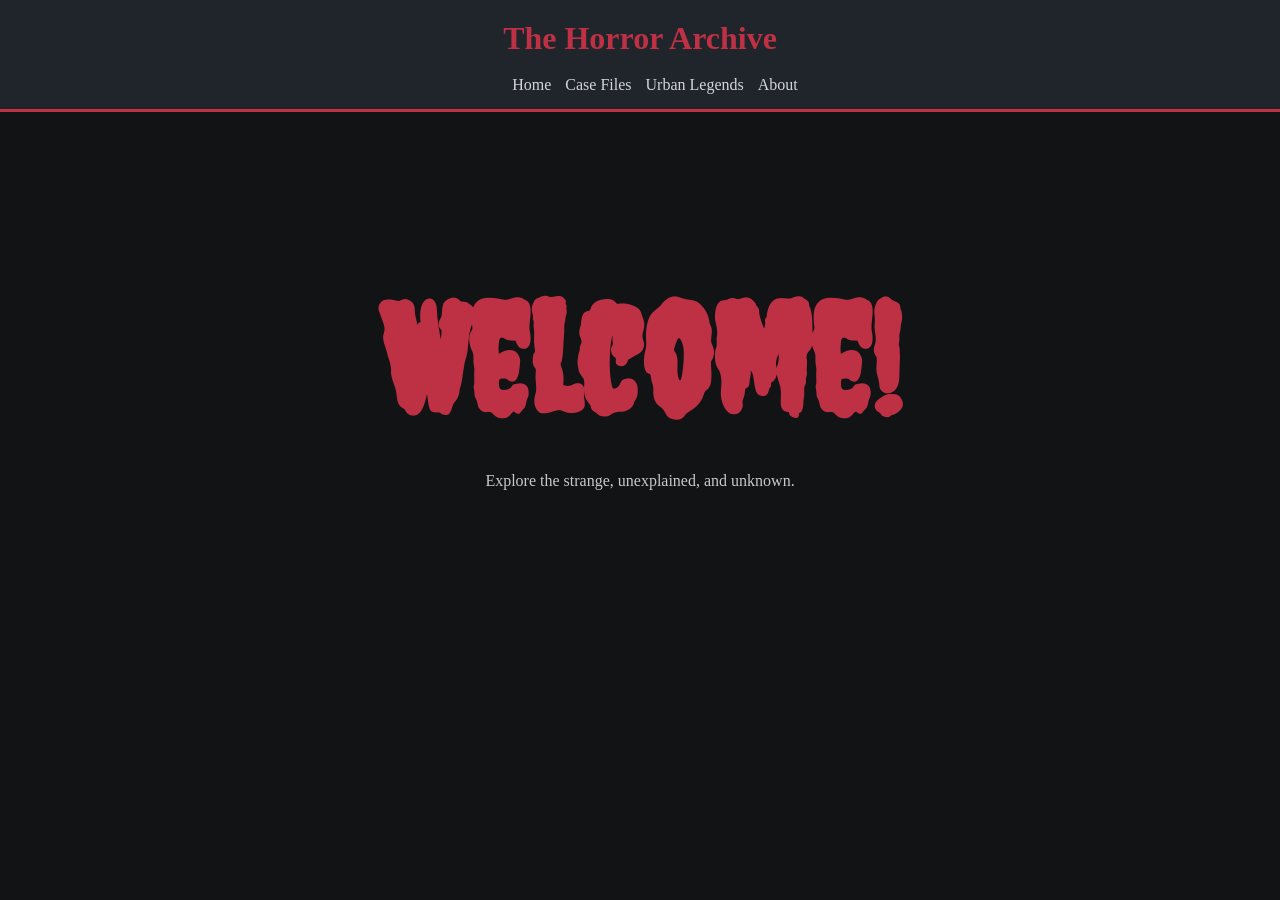
<file: index.html>
<!DOCTYPE html>
<html>
    <head>
        <title>Home</title>


        <!-- Loads the Creepster font from Google fonts -->
        <link rel="preconnect" href="https://fonts.googleapis.com">
        <link rel="preconnect" href="https://fonts.gstatic.com" crossorigin>
        <link href="https://fonts.googleapis.com/css2?family=Creepster&display=swap" rel="stylesheet">

        <link rel="icon" href="images/logo.png">
        <link rel="stylesheet" href="style.css">
    </head>

    <body class="home-page">
        <h1>The Horror Archive</h1>

        <nav>
            <a href="index.html">Home</a>
            <a href="case-files.html">Case Files</a>
            <a href="urban-legends.html">Urban Legends</a>
            <a href="about.html">About</a>
        </nav>

        <div class="welcome">
            <h2>Welcome!</h2>
            <p>Explore the strange, unexplained, and unknown.</p>
        </div>
    </body>

</html>
</file>
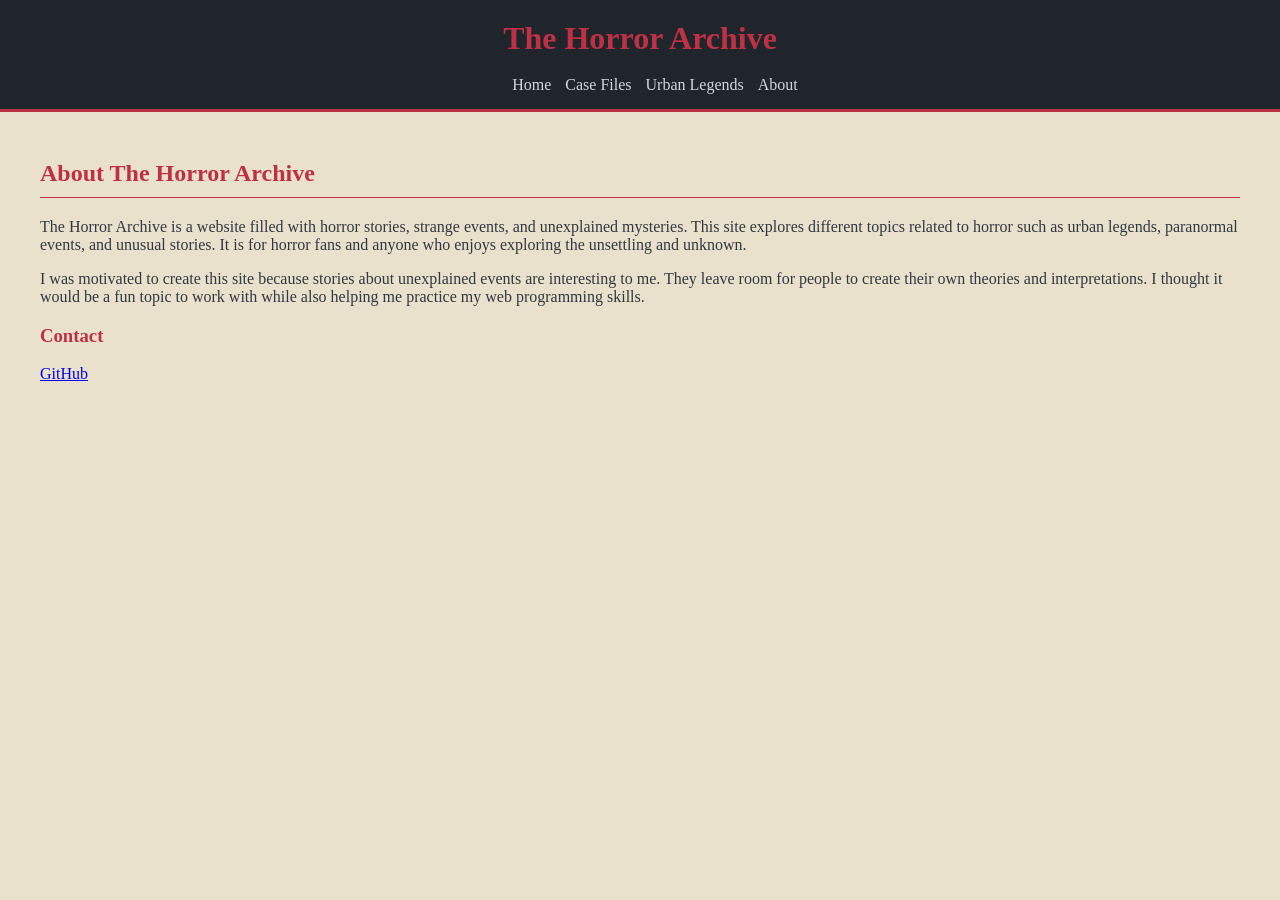
<file: about.html>
<!DOCTYPE html>
<html>
    <head>
        <title>About</title>
        <link rel="icon" href="images/logo.png">
        <link rel="stylesheet" href="style.css">
    </head>

    <body>
        <h1>The Horror Archive</h1>

        <nav>
            <a href="index.html">Home</a>
            <a href="case-files.html">Case Files</a>
            <a href="urban-legends.html">Urban Legends</a>
            <a href="about.html">About</a>
        </nav>

        <div class="about">
            <h2>About The Horror Archive</h2>

            <p>The Horror Archive is a website filled with horror stories, strange events, and unexplained mysteries. 
                This site explores different topics related to horror such as urban legends, paranormal events, and unusual stories. 
                It is for horror fans and anyone who enjoys exploring the unsettling and unknown. </p>

            <p>I was motivated to create this site because stories about unexplained events are interesting to me. 
                They leave room for people to create their own theories and interpretations. 
                I thought it would be a fun topic to work with while also helping me practice my web programming skills. </p>

            <h3>Contact</h3>

            <a href="https://github.com/rimyxz">GitHub</a>
        </div>
    </body>

</html>
</file>
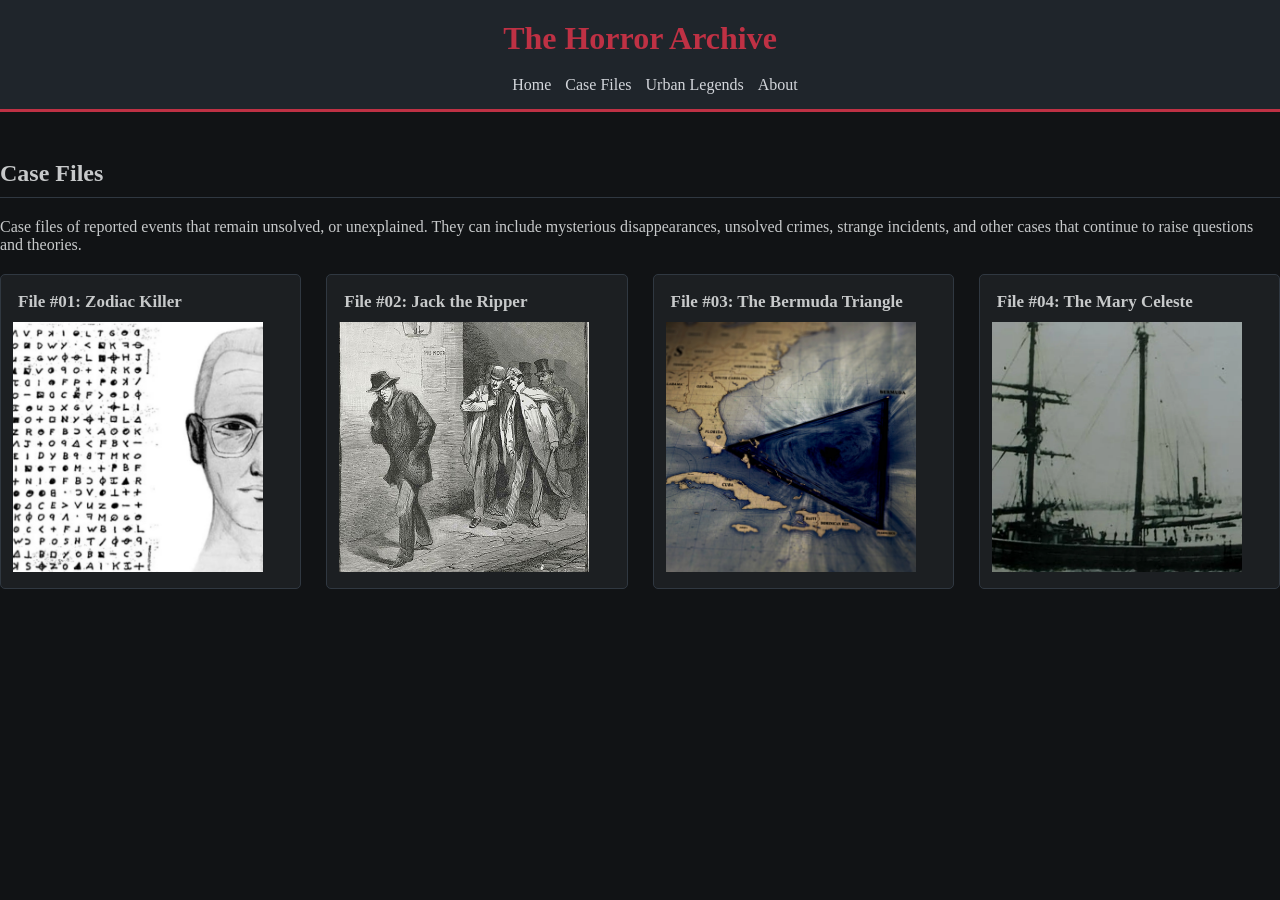
<file: case-files.html>
<!DOCTYPE html>
<html>
    <head>
        <title>Home</title>
        <link rel="icon" href="images/logo.png">
        <link rel="stylesheet" href="style.css">
    </head>

    <body class="case-page">
        <h1>The Horror Archive</h1>

        <nav>
            <a href="index.html">Home</a>
            <a href="case-files.html">Case Files</a>
            <a href="urban-legends.html">Urban Legends</a>
            <a href="about.html">About</a>
        </nav>


        <div class="case-files">
            <h2>Case Files</h2>

            <p>
                Case files of reported events that remain unsolved, or unexplained. They can include mysterious disappearances, unsolved crimes, strange incidents, and other cases that continue to raise questions and theories.
            </p>

            <div class="case-grid">
                <section class="case" onclick="showCase(this)">
                    <h3>File #01: Zodiac Killer</h3>
                    <img src="images/zodiac.png" alt="Zodiac Killer">
                    <div class="case-info">
                        <p>
                            Case: Zodiac Killer <br>
                            Location: Northern California, United States <br>
                            Time Period: 1968–1969 <br>
                            Status: Unsolved <br><br>
                             
                            The Zodiac Killer was an unidentified person who committed a series of murders in Northern California during the late 1960s. The killer became known as the “Zodiac” after sending letters and cryptograms to newspapers, claiming responsibility for the attacks. Some of the letters included messages that challenged police and the public to identify him.
                            The Zodiac Killer was linked to at least five murders, although he claimed to have killed more people. Several suspects were investigated over the years, but no one was officially identified or convicted as the Zodiac Killer. The case remains one of the most well-known unsolved criminal cases in the United States. <br><br>

                            Source: Wikipedia, “Zodiac Killer”
                        </p>
                    </div>
                </section>

                <section class="case" onclick="showCase(this)">
                    <h3>File #02: Jack the Ripper</h3>
                    <img src="images/jack.png" alt="Jack the Ripper">
                    <div class="case-info">
                        <p>
                            Case: Jack the Ripper <br>
                            Location: Whitechapel, London, England <br>
                            Time Period: 1888 <br> 
                            Status: Unsolved <br><br>

                            Jack the Ripper was the name given to an unidentified killer who murdered women in the Whitechapel area of London in 1888. The murders were particularly disturbing because of the injuries inflicted on the victims. The killer's identity was never confirmed, and the case received widespread attention from newspapers and the public.
                            At least five murders are commonly considered to be connected to Jack the Ripper. These victims are often referred to as the “canonical five.” Police investigated many suspects, but no one was officially identified as the killer. Over the years, many theories and suspects have been proposed, but the case remains unsolved. <br><br>
                            
                            Source: Wikipedia, “Jack the Ripper”
                        </p>
                    </div>
                </section>

                <section class="case" onclick="showCase(this)">
                    <h3>File #03: The Bermuda Triangle</h3>
                    <img src="images/triangle.png" alt="The Bermuda Triangle">
                    <div class="case-info">
                        <p>
                            Case: The Bermuda Triangle <br>
                            Location: Western North Atlantic Ocean <br>
                            Time Period: 20th century–present <br>
                            Status: Unexplained <br><br>

                            The Bermuda Triangle is a region of the Atlantic Ocean where a number of ships and aircraft have reportedly disappeared under mysterious circumstances. It is generally described as an area between Florida, Bermuda, and Puerto Rico. Stories about the Bermuda Triangle became especially popular during the 20th century as books, magazines, and television programs described strange disappearances in the area.One of the most famous cases c onnected to the Bermuda Triangle is Flight 19, a group of five U.S. Navy aircraft that disappeared during a training flight in 1945. A rescue aircraft sent to search for them also disappeared. The exact cause of the disappearances has been debated, although explanations include bad weather, navigation problems, and human error. Despite its reputation, there is no established evidence that disappearances happen more frequently in the Bermuda Triangle than in other heavily traveled areas of the ocean. <br><br>
                         
                            Source: Wikipedia, “Bermuda Triangle”
                        </p>
                    </div>
                </section>

                <section class="case" onclick="showCase(this)">
                    <h3>File #04: The Mary Celeste</h3>
                    <img src="images/ship.png" alt="The Mary Celeste">
                    <div class="case-info">
                        <p>
                            Case: The Mary Celeste <br>
                            Location: Atlantic Ocean <br>
                            Time Period: 1872 <br>
                            Status: Unsolved <br><br>

                            The Mary Celeste was an American merchant ship that was discovered abandoned in the Atlantic Ocean on December 4, 1872. The ship was found sailing normally, but there was no one aboard. The crew, along with the captain's wife and daughter, had disappeared. The ship was found with most of its cargo and personal belongings still onboard. The lifeboat was missing, suggesting that the people aboard may have left the ship. However, no one knows exactly why they abandoned it or what happened to them. Many theories have been suggested, including bad weather, problems with the ship's cargo, or fear that the ship was sinking. However, none of these theories has been proven. <br><br>
          
                            Source: Wikipedia, “Mary Celeste”
                        </p>
                    </div>
                </section>
            </div>
        </div>
    </body>

    <!-- Opens or closes a card when clicked -->
    <script>
        function showCase(caseFile) {
            caseFile.classList.toggle("open");
        }
    </script>
</html>
</file>
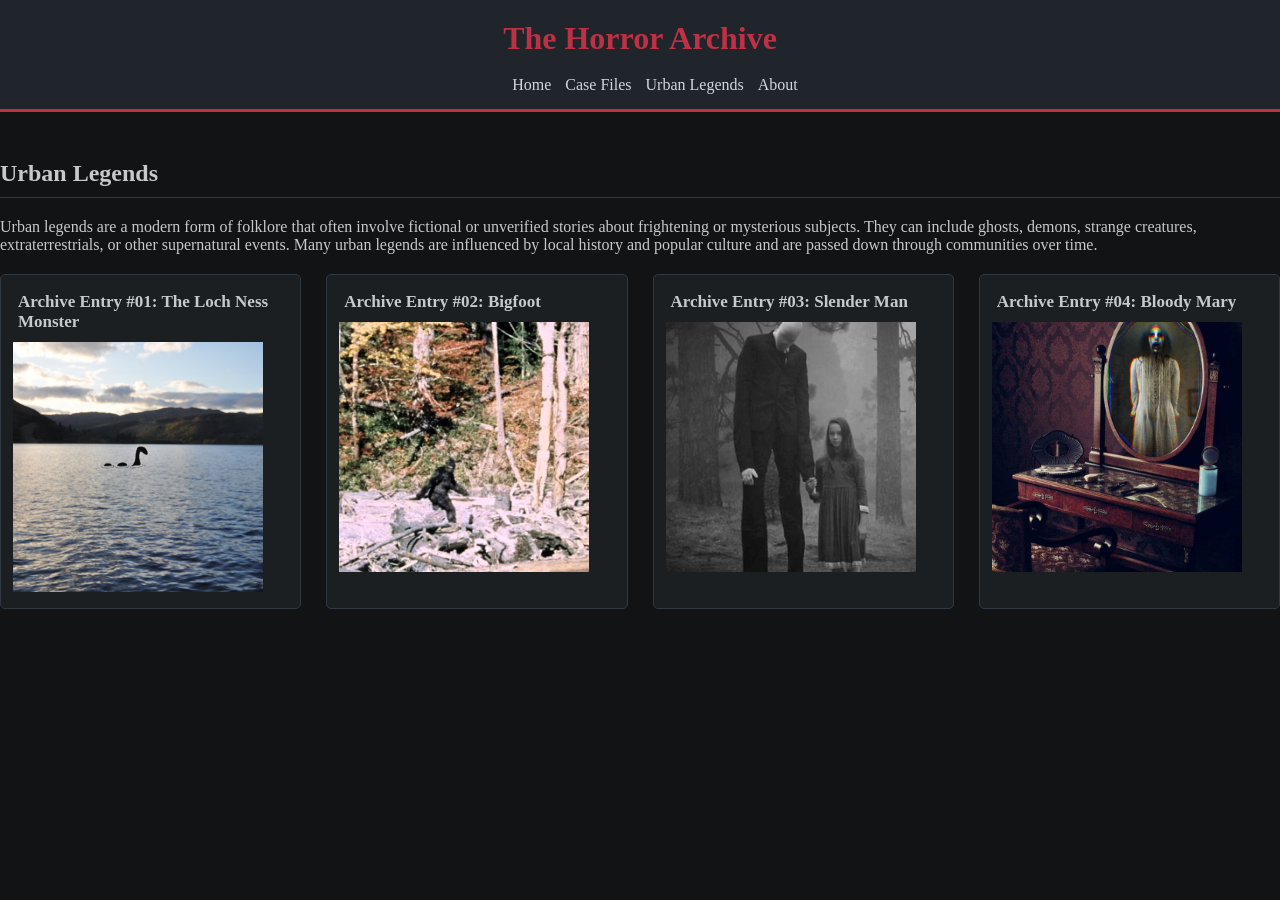
<file: urban-legends.html>
<!DOCTYPE html>
<html>
    <head>
        <title>Home</title>
        <link rel="icon" href="images/logo.png">
        <link rel="stylesheet" href="style.css">
    </head>

    <body class="urban-page">
        <h1>The Horror Archive</h1>

        <nav>
            <a href="index.html">Home</a>
            <a href="case-files.html">Case Files</a>
            <a href="urban-legends.html">Urban Legends</a>
            <a href="about.html">About</a>
        </nav>


        <div class="urban-legends">
            <h2>Urban Legends</h2>

            <p>
                Urban legends are a modern form of folklore that often involve fictional
                or unverified stories about frightening or mysterious subjects. They can
                include ghosts, demons, strange creatures, extraterrestrials, or other
                supernatural events. Many urban legends are influenced by local history
                and popular culture and are passed down through communities over time.
            </p>

            <div class="legend-grid">
                <section class="legend" onclick="showLegend(this)">
                    <h3>Archive Entry #01: The Loch Ness Monster</h3>
                    <img src="images/loch-ness.png" alt="The Loch Ness Monster">
                    <div class="legend-info">
                        <p>
                            The Loch Ness Monster, also known as Nessie, is a mythical creature
                            from Scottish folklore that is said to live in Loch Ness in the
                            Scottish Highlands. It is usually described as a large creature with
                            a long neck and humps that can be seen above the water. Interest in
                            Nessie became widespread in the 1930s, but the evidence for its
                            existence remains unproven, with reported photographs and sonar
                            readings being disputed. Scientists generally believe sightings can
                            be explained by hoaxes, mistaken identification, or natural objects
                            and phenomena (Wikipedia, “Loch Ness Monster”).
                        </p>
                    </div>
                </section>

                <section class="legend" onclick="showLegend(this)">
                    <h3>Archive Entry #02: Bigfoot</h3>
                    <img src="images/bigfoot.png" alt="Bigfoot">
                    <div class="legend-info">
                        <p>
                            Bigfoot, also known as Sasquatch, is a mythical creature in North
                            American folklore that is described as a large, hairy humanoid living
                            in forests, especially in the Pacific Northwest. It has become a
                            popular part of American and Canadian culture, with many people
                            claiming to have seen it or found evidence such as footprints,
                            photographs, videos, and hair samples. However, scientists do not
                            consider Bigfoot to be a real animal, and much of the supposed
                            evidence has been attributed to folklore, misidentification, or
                            hoaxes (Wikipedia, “Bigfoot”).
                        </p>
                    </div>
                </section>

                <section class="legend" onclick="showLegend(this)">
                    <h3>Archive Entry #03: Slender Man</h3>
                    <img src="images/slender-man.png" alt="Slender Man">
                    <div class="legend-info">
                        <p>
                            Slender Man is a fictional supernatural character that originated
                            as a creepypasta Internet meme created by Eric Knudsen, also known
                            as Victor Surge, in 2009. He is usually described as a very tall,
                            thin humanoid with pale skin, no facial features, and a black suit
                            with long, branching tendrils. Stories about Slender Man often
                            involve him stalking, abducting, or traumatizing people, especially
                            children. Since his creation, Slender Man has become a popular figure
                            in online horror stories and other forms of fiction
                            (Wikipedia, “Slender Man”).
                        </p>
                    </div>
                </section>

                <section class="legend" onclick="showLegend(this)">
                    <h3>Archive Entry #04: Bloody Mary</h3>
                    <img src="images/bloody-mary.png" alt="Bloody Mary">
                    <div class="legend-info">
                        <p>
                            Bloody Mary is a legend about a ghost, spirit, witch, or other
                            supernatural figure who is said to appear in a mirror when her name
                            is repeated several times. Different versions of the legend describe
                            her as either harmless or dangerous. The legend is commonly associated
                            with a group game where people chant her name while looking into a
                            mirror (Wikipedia, “Bloody Mary”).
                        </p>
                    </div>
                </section>
            </div>
        </div>
    </body>

    <!-- Opens or closes a card when clicked -->
    <script>
        function showLegend(legend) {
            legend.classList.toggle("open");
        }
    </script>
</html>
</file>
<file: style.css>
/* Color Palette
    Silver Grey: #d3d6db; 
    Charcoal: #303841; 
    Dark Charcoal: #1f252b;
    Blood Red: #be3144; 
    Antique White: #e9e1cc; 

    Obsidian: #111315;
    Graphite: #1c1f22;
    Ash Grey: #c7c9ca;
    Dark Burgundy: #8f2635;
*/

:root {
    --silver-grey: #d3d6db;
    --charcoal: #303841;
    --dark-charcoal: #1f252b;
    --blood-red: #be3144;
    --antique-white: #e9e1cc; 

    --obsidian: #111315;
    --graphite: #1c1f22;
    --ash-grey: #c7c9ca;
    --dark-burgundy: #8f2635;
}

/* Global Styles 
-------------------------------*/
body {
    background-color: var(--antique-white);
    color: var(--charcoal);
    font-family: Georgia;
    margin: 0;
    padding-top: 120px;
}

h1 {
    background-color: var(--dark-charcoal);
    color: var(--blood-red);
    text-align: center;
    padding: 20px 0px 5px 0;
    margin: 0;
    position: fixed;
    top: 0;
    left: 0;
    width: 100%;
}

nav {
    background-color: var(--dark-charcoal);
    text-align: center;
    padding: 15px;
    border-bottom: 3px solid var(--blood-red);
    position: fixed;
    width: 100%;
    top: 61px;
    left: 0;
}

nav a {
    color: var(--silver-grey);
    padding: 5px;
    text-decoration: none;
}

nav a:hover {
    color: var(--blood-red);
}

h2 {
    color: var(--blood-red);
    border-bottom: 1px solid var(--blood-red);
    padding-bottom: 10px;
}

h3 {
    color: var(--blood-red);
}

/* About Page
-------------------------------*/
.about {
    max-width: 1200px;
    margin: 40px auto;
    padding: 0 20px;
}


/* Home Page
-------------------------------*/
.home-page {
    background-color: var(--obsidian);
    color: var(--ash-grey);
}

.welcome {
    text-align: center;
    margin-top: 150px;
}

.welcome h2 {
    color: var(--blood-red);
    font-family: "Creepster", Georgia;
    font-size: 150px;
    border: none;
    margin-bottom: 5px;
}

/* Urban Legends + Case Files
-------------------------------*/
.urban-page, .case-page {
    background-color: var(--obsidian);
    color: var(--ash-grey);
}

.urban-legends, .case-files {
    max-width: 1300px;
    margin: 40px auto;
}

.urban-legends h2, .case-files h2 {
    color: var(--ash-grey);
    border-bottom: 1px solid var(--charcoal);
}

/* Creates a grid with four cards in each row */
.legend-grid, .case-grid {
    display: grid;
    grid-template-columns: repeat(4,1fr);
    gap: 25px;
    margin-top: 20px;
}

/* Styles each card */
.legend, .case {
    background-color: var(--graphite);
    color: var(--ash-grey);
    border: 1px solid var(--charcoal);
    padding: 12px;
    cursor: pointer;
    border-radius: 5px;
}

.legend:hover, .case:hover {
    background-color: var(--dark-charcoal);
    border-color: var(--dark-burgundy);
}

.legend img, .case img {
    width: 250px;
    height: 250px;
    object-fit: cover;
}

.legend h3, .case h3 {
    color: var(--ash-grey);
    font-size: 17px;
    margin: 5px 5px 10px 5px;
}

.legend-info, .case-info {
    display: none; /* Hides the description until the card is clicked */
}

.legend.open, .case.open {
    grid-column: span 1;
}

.legend.open .legend-info,
.case.open .case-info {
    display: block;
}

.legend.open img, .case.open img {
    width: 400px;
    height: 300px;
}
</file>
